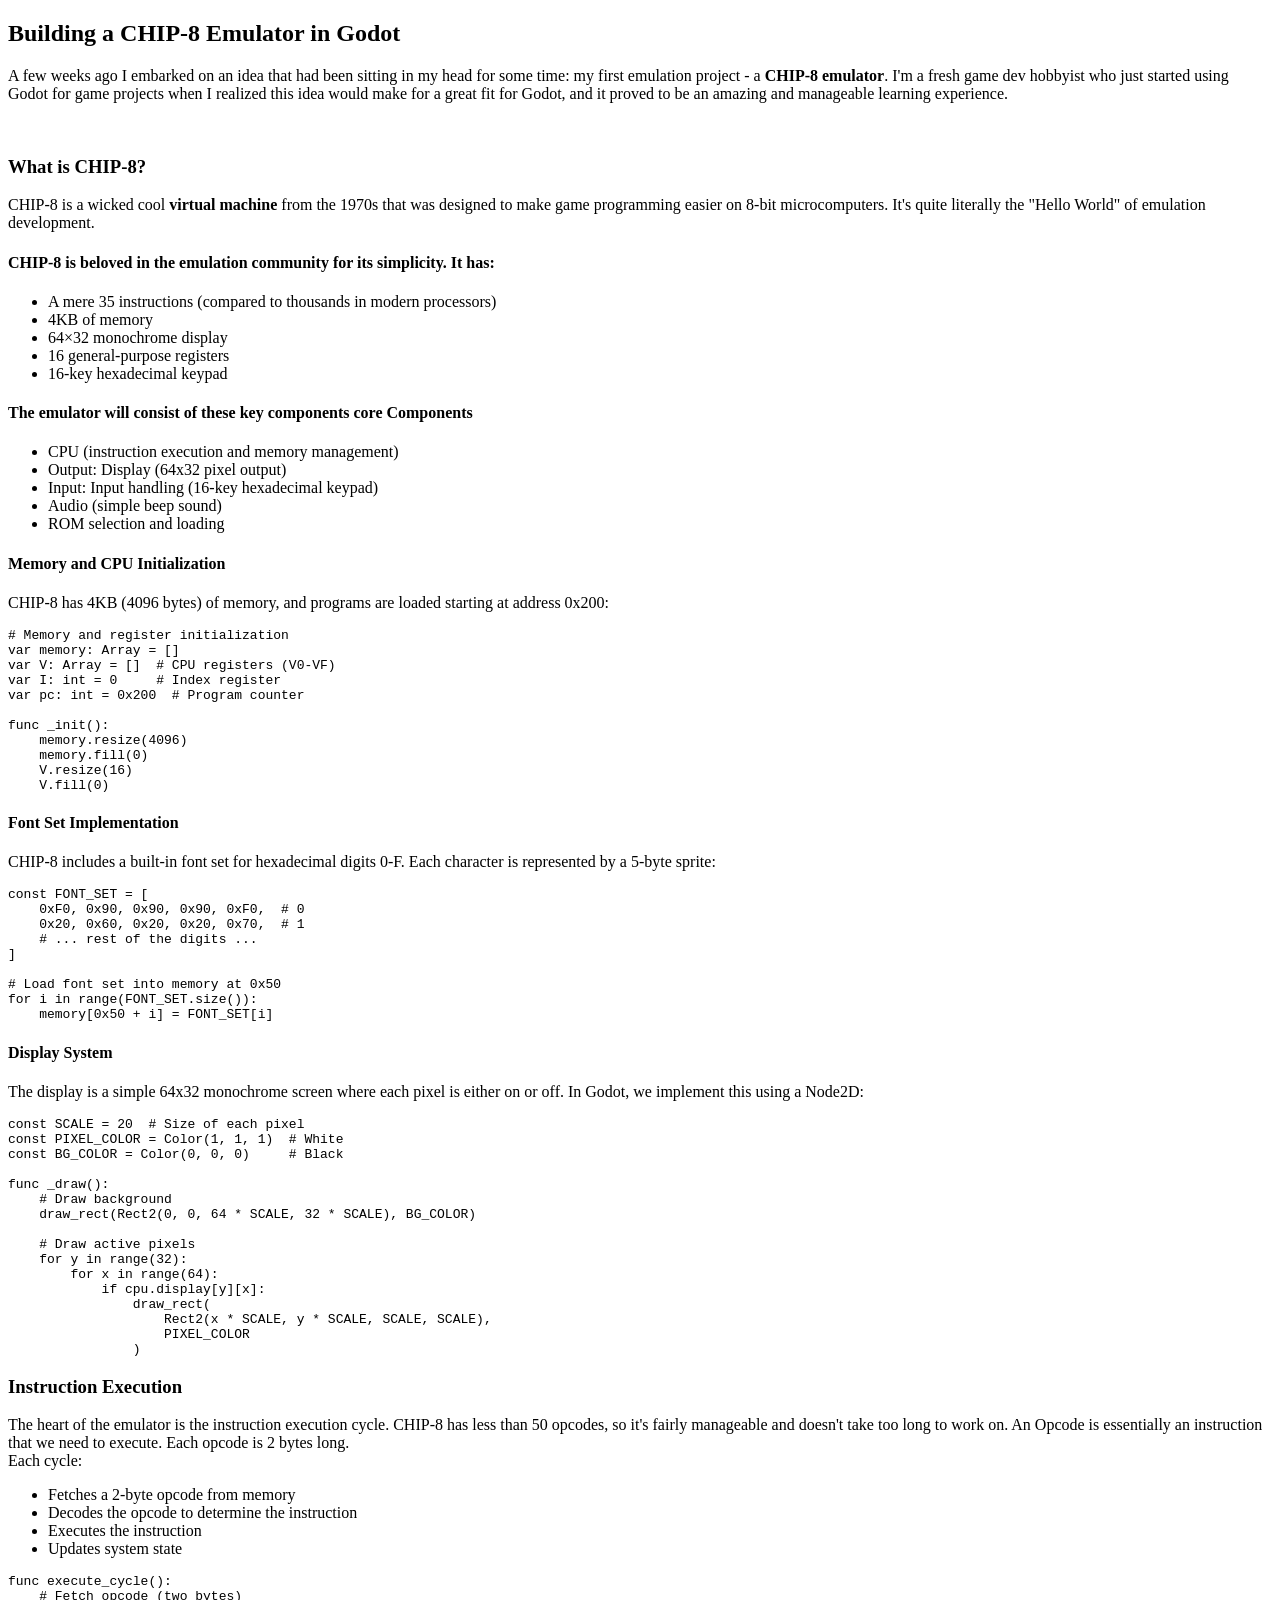
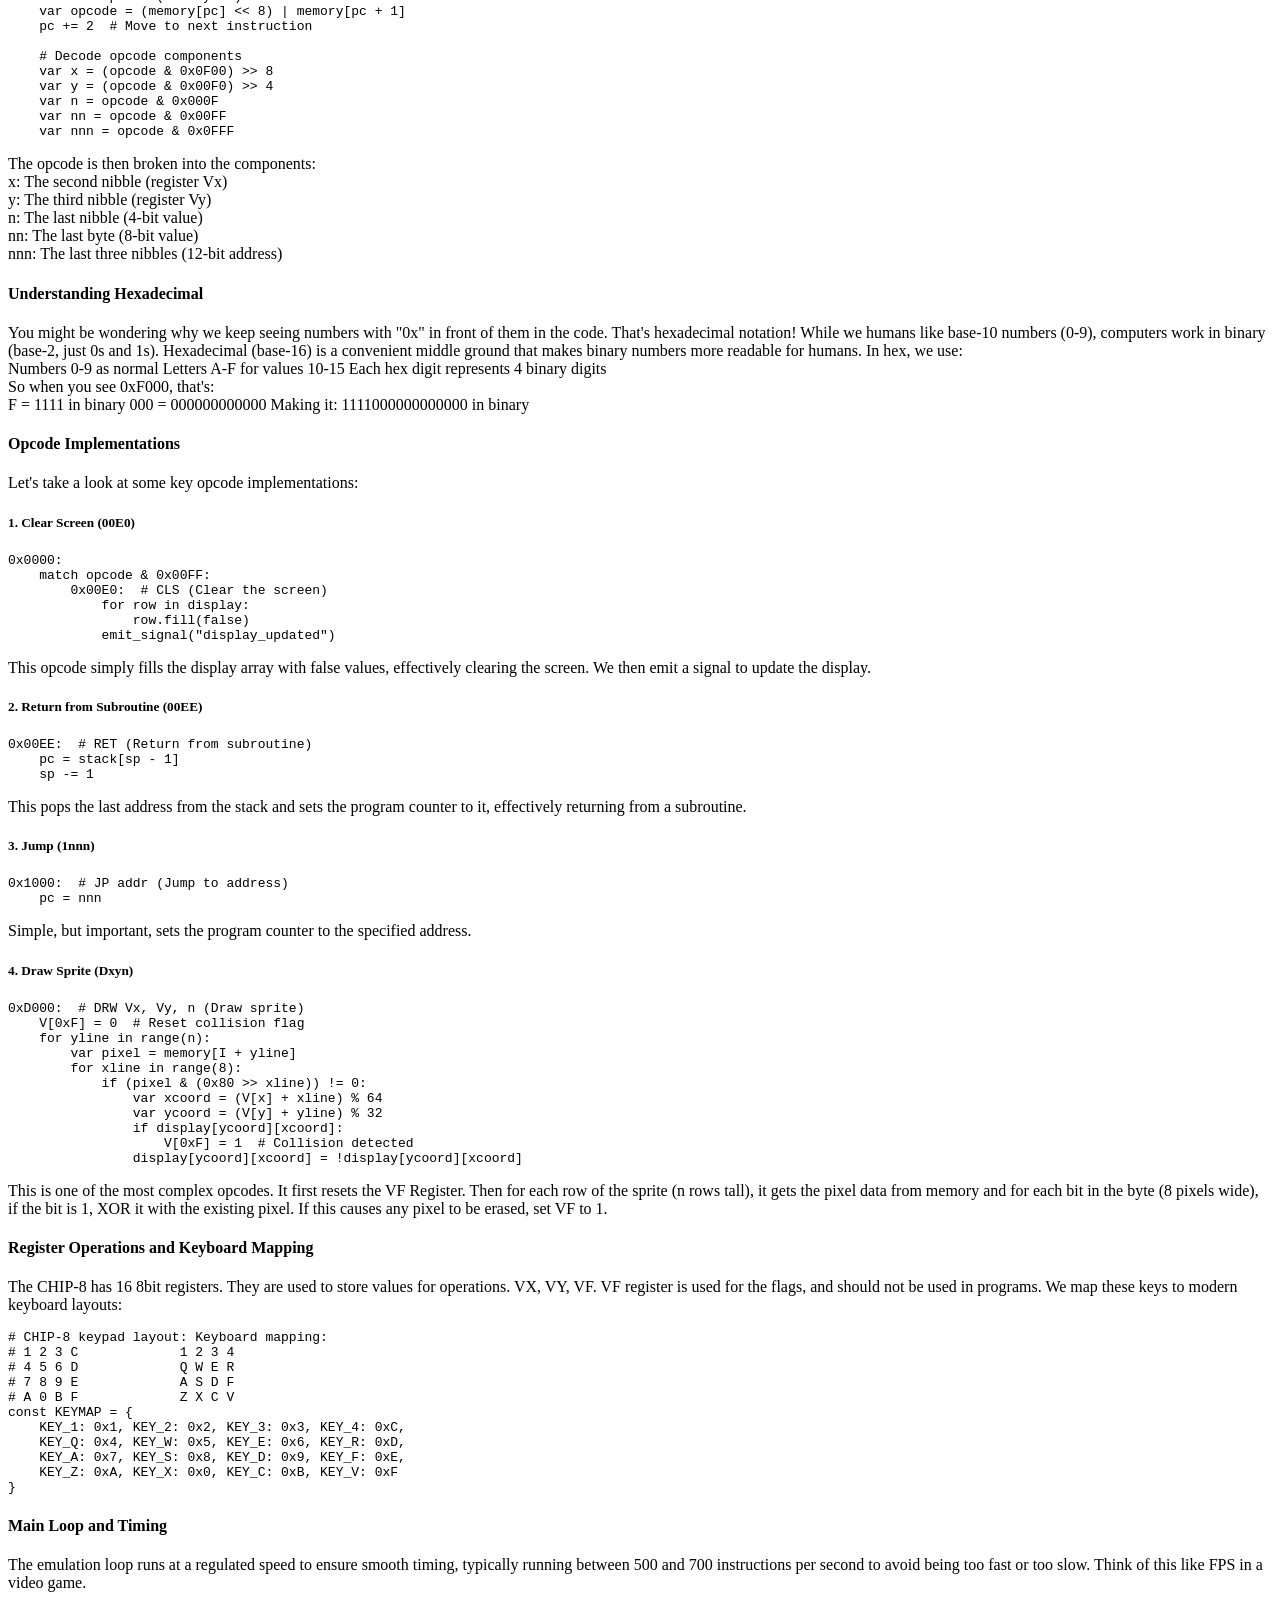
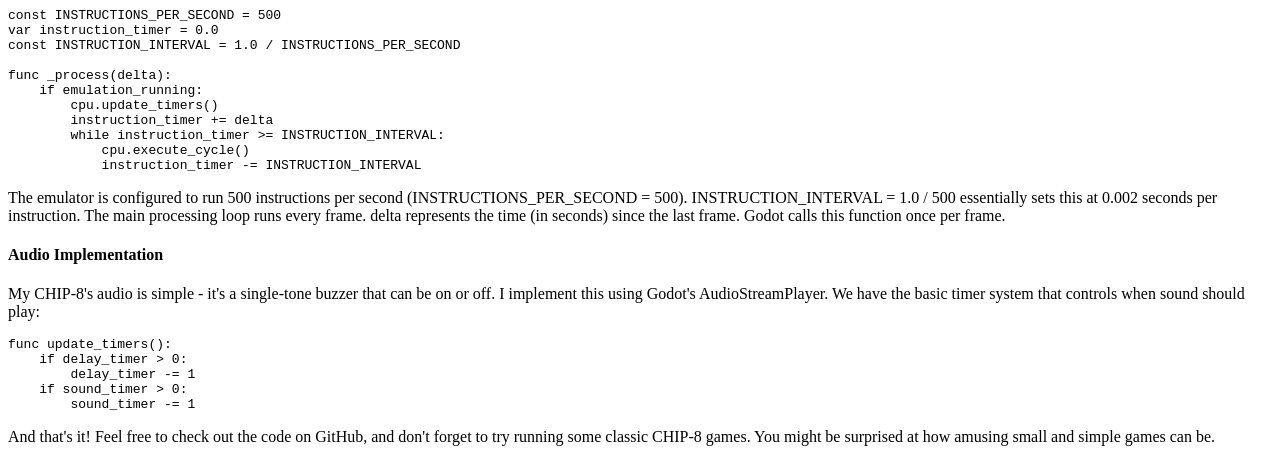
<file: page/chip-8-emulator.html>
<!DOCTYPE html>
<html lang="">
  <head>
    <meta charset="utf-8">
    <title>Extended About</title>
  </head>
  
  <body>

  </body>
<div class="margin">
    <h2>Building a CHIP-8 Emulator in Godot</h2>

    <p>A few weeks ago I embarked on an idea that had been sitting in my head for some time: my first emulation project - a <b>CHIP-8 emulator</b>. I'm a fresh game dev hobbyist who just started using Godot for game projects when I realized this idea would make for a great fit for Godot, and it proved to be an amazing and manageable learning experience.</p>
    <br>
    <h3>What is CHIP-8?</h3>
    <p>CHIP-8 is a wicked cool <b>virtual machine</b> from the 1970s that was designed to make game programming easier on 8-bit microcomputers. It's quite literally the "Hello World" of emulation development.</p>

    <h4>CHIP-8 is beloved in the emulation community for its simplicity. It has:</h4>
    <ul>
        <li>A mere 35 instructions (compared to thousands in modern processors)</li>
        <li>4KB of memory</li>
        <li>64×32 monochrome display</li>
        <li>16 general-purpose registers</li>
        <li>16-key hexadecimal keypad</li>
    </ul>

    <h4>The emulator will consist of these key components core Components</h4>
    <ul>
        <li>CPU (instruction execution and memory management)</li>
        <li>Output: Display (64x32 pixel output)</li>
        <li>Input: Input handling (16-key hexadecimal keypad)</li>
        <li>Audio (simple beep sound)</li>
        <li>ROM selection and loading</li>
    </ul>

    <h4>Memory and CPU Initialization</h4>
    <p>CHIP-8 has 4KB (4096 bytes) of memory, and programs are loaded starting at address 0x200:</p>
    <pre><code># Memory and register initialization
var memory: Array = []
var V: Array = []  # CPU registers (V0-VF)
var I: int = 0     # Index register
var pc: int = 0x200  # Program counter

func _init():
    memory.resize(4096)
    memory.fill(0)
    V.resize(16)
    V.fill(0)</code></pre>

    <h4>Font Set Implementation</h4>
    <p>CHIP-8 includes a built-in font set for hexadecimal digits 0-F. Each character is represented by a 5-byte sprite:</p>
    <pre><code>const FONT_SET = [
    0xF0, 0x90, 0x90, 0x90, 0xF0,  # 0
    0x20, 0x60, 0x20, 0x20, 0x70,  # 1
    # ... rest of the digits ...
]

# Load font set into memory at 0x50
for i in range(FONT_SET.size()):
    memory[0x50 + i] = FONT_SET[i]</code></pre>

    <h4>Display System</h4>
    <p>The display is a simple 64x32 monochrome screen where each pixel is either on or off. In Godot, we implement this using a Node2D:</p>
    <pre><code>const SCALE = 20  # Size of each pixel
const PIXEL_COLOR = Color(1, 1, 1)  # White
const BG_COLOR = Color(0, 0, 0)     # Black

func _draw():
    # Draw background
    draw_rect(Rect2(0, 0, 64 * SCALE, 32 * SCALE), BG_COLOR)
    
    # Draw active pixels
    for y in range(32):
        for x in range(64):
            if cpu.display[y][x]:
                draw_rect(
                    Rect2(x * SCALE, y * SCALE, SCALE, SCALE),
                    PIXEL_COLOR
                )</code></pre>

    <h3>Instruction Execution</h3>
    <p>The heart of the emulator is the instruction execution cycle. CHIP-8 has less than 50 opcodes, so it's fairly manageable and doesn't take too long to work on. An Opcode is essentially an instruction that we need to execute. Each opcode is 2 bytes long.<br> Each cycle:</p>
    <ul>
        <li>Fetches a 2-byte opcode from memory</li>
        <li>Decodes the opcode to determine the instruction</li>
        <li>Executes the instruction</li>
        <li>Updates system state</li>
    </ul>

    <pre><code>func execute_cycle():
    # Fetch opcode (two bytes)
    var opcode = (memory[pc] << 8) | memory[pc + 1]
    pc += 2  # Move to next instruction

    # Decode opcode components
    var x = (opcode & 0x0F00) >> 8 
    var y = (opcode & 0x00F0) >> 4
    var n = opcode & 0x000F
    var nn = opcode & 0x00FF
    var nnn = opcode & 0x0FFF</code></pre>
    <p>
      The opcode is then broken into the components:<br>
      x: The second nibble (register Vx)<br>
      y: The third nibble (register Vy)<br>
      n: The last nibble (4-bit value)<br>
      nn: The last byte (8-bit value)<br>
      nnn: The last three nibbles (12-bit address)
    </p>

    <h4>Understanding Hexadecimal</h4>
    <p>
        You might be wondering why we keep seeing numbers with "0x" in front of them in the code. That's hexadecimal notation! While we humans like base-10 numbers (0-9), computers work in binary (base-2, just 0s and 1s). Hexadecimal (base-16) is a convenient middle ground that makes binary numbers more readable for humans.
        In hex, we use:
        <br>
        Numbers 0-9 as normal
        Letters A-F for values 10-15
        Each hex digit represents 4 binary digits
        <br>
        So when you see 0xF000, that's:
        <br>
        F = 1111 in binary
        000 = 000000000000
        Making it: 1111000000000000 in binary
    </p>

    <h4>Opcode Implementations</h4>
    <p>Let's take a look at some key opcode implementations:</p>

    <h5>1. Clear Screen (00E0)</h5>
    <pre><code>0x0000:
    match opcode & 0x00FF:
        0x00E0:  # CLS (Clear the screen)
            for row in display:
                row.fill(false)
            emit_signal("display_updated")</code></pre>
    <p>This opcode simply fills the display array with false values, effectively clearing the screen. We then emit a signal to update the display.</p>

    <h5>2. Return from Subroutine (00EE)</h5>
    <pre><code>0x00EE:  # RET (Return from subroutine)
    pc = stack[sp - 1]
    sp -= 1</code></pre>
    <p>This pops the last address from the stack and sets the program counter to it, effectively returning from a subroutine.</p>

    <h5>3. Jump (1nnn)</h5>
    <pre><code>0x1000:  # JP addr (Jump to address)
    pc = nnn</code></pre>
    <p>Simple, but important, sets the program counter to the specified address.</p>

    <h5>4. Draw Sprite (Dxyn)</h5>
    <pre><code>0xD000:  # DRW Vx, Vy, n (Draw sprite)
    V[0xF] = 0  # Reset collision flag
    for yline in range(n):
        var pixel = memory[I + yline]
        for xline in range(8):
            if (pixel & (0x80 >> xline)) != 0:
                var xcoord = (V[x] + xline) % 64
                var ycoord = (V[y] + yline) % 32
                if display[ycoord][xcoord]:
                    V[0xF] = 1  # Collision detected
                display[ycoord][xcoord] = !display[ycoord][xcoord]</code></pre>
    <p>This is one of the most complex opcodes. It first resets the VF Register. Then for each row of the sprite (n rows tall), it gets the pixel data from memory and for each bit in the byte (8 pixels wide), if the bit is 1, XOR it with the existing pixel. If this causes any pixel to be erased, set VF to 1.</p>

    <h4>Register Operations and Keyboard Mapping</h4>
    <p>The CHIP-8 has 16 8bit registers. They are used to store values for operations. VX, VY, VF. VF register is used for the flags, and should not be used in programs. We map these keys to modern keyboard layouts:</p>
    <pre><code># CHIP-8 keypad layout: Keyboard mapping:
# 1 2 3 C             1 2 3 4
# 4 5 6 D             Q W E R
# 7 8 9 E             A S D F
# A 0 B F             Z X C V
const KEYMAP = {
    KEY_1: 0x1, KEY_2: 0x2, KEY_3: 0x3, KEY_4: 0xC,
    KEY_Q: 0x4, KEY_W: 0x5, KEY_E: 0x6, KEY_R: 0xD,
    KEY_A: 0x7, KEY_S: 0x8, KEY_D: 0x9, KEY_F: 0xE,
    KEY_Z: 0xA, KEY_X: 0x0, KEY_C: 0xB, KEY_V: 0xF
}</code></pre>

    <h4>Main Loop and Timing</h4>
    <p>The emulation loop runs at a regulated speed to ensure smooth timing, typically running between 500 and 700 instructions per second to avoid being too fast or too slow. Think of this like FPS in a video game.</p>
    <pre><code>const INSTRUCTIONS_PER_SECOND = 500
var instruction_timer = 0.0
const INSTRUCTION_INTERVAL = 1.0 / INSTRUCTIONS_PER_SECOND

func _process(delta):
    if emulation_running:
        cpu.update_timers()
        instruction_timer += delta
        while instruction_timer >= INSTRUCTION_INTERVAL:
            cpu.execute_cycle()
            instruction_timer -= INSTRUCTION_INTERVAL</code></pre>
    <p>The emulator is configured to run 500 instructions per second (INSTRUCTIONS_PER_SECOND = 500). INSTRUCTION_INTERVAL = 1.0 / 500 essentially sets this at 0.002 seconds per instruction. The main processing loop runs every frame. delta represents the time (in seconds) since the last frame. Godot calls this function once per frame.</p>

    <h4>Audio Implementation</h4>
    <p>My CHIP-8's audio is simple - it's a single-tone buzzer that can be on or off. I implement this using Godot's AudioStreamPlayer. We have the basic timer system that controls when sound should play:</p>
    <pre><code>func update_timers():
    if delay_timer > 0:
        delay_timer -= 1
    if sound_timer > 0:
        sound_timer -= 1</code></pre>
    
    <p>And that's it! Feel free to check out the code on GitHub, and don't forget to try running some classic CHIP-8 games. You might be surprised at how amusing small and simple games can be.</p>
</div>
</html>
</file>
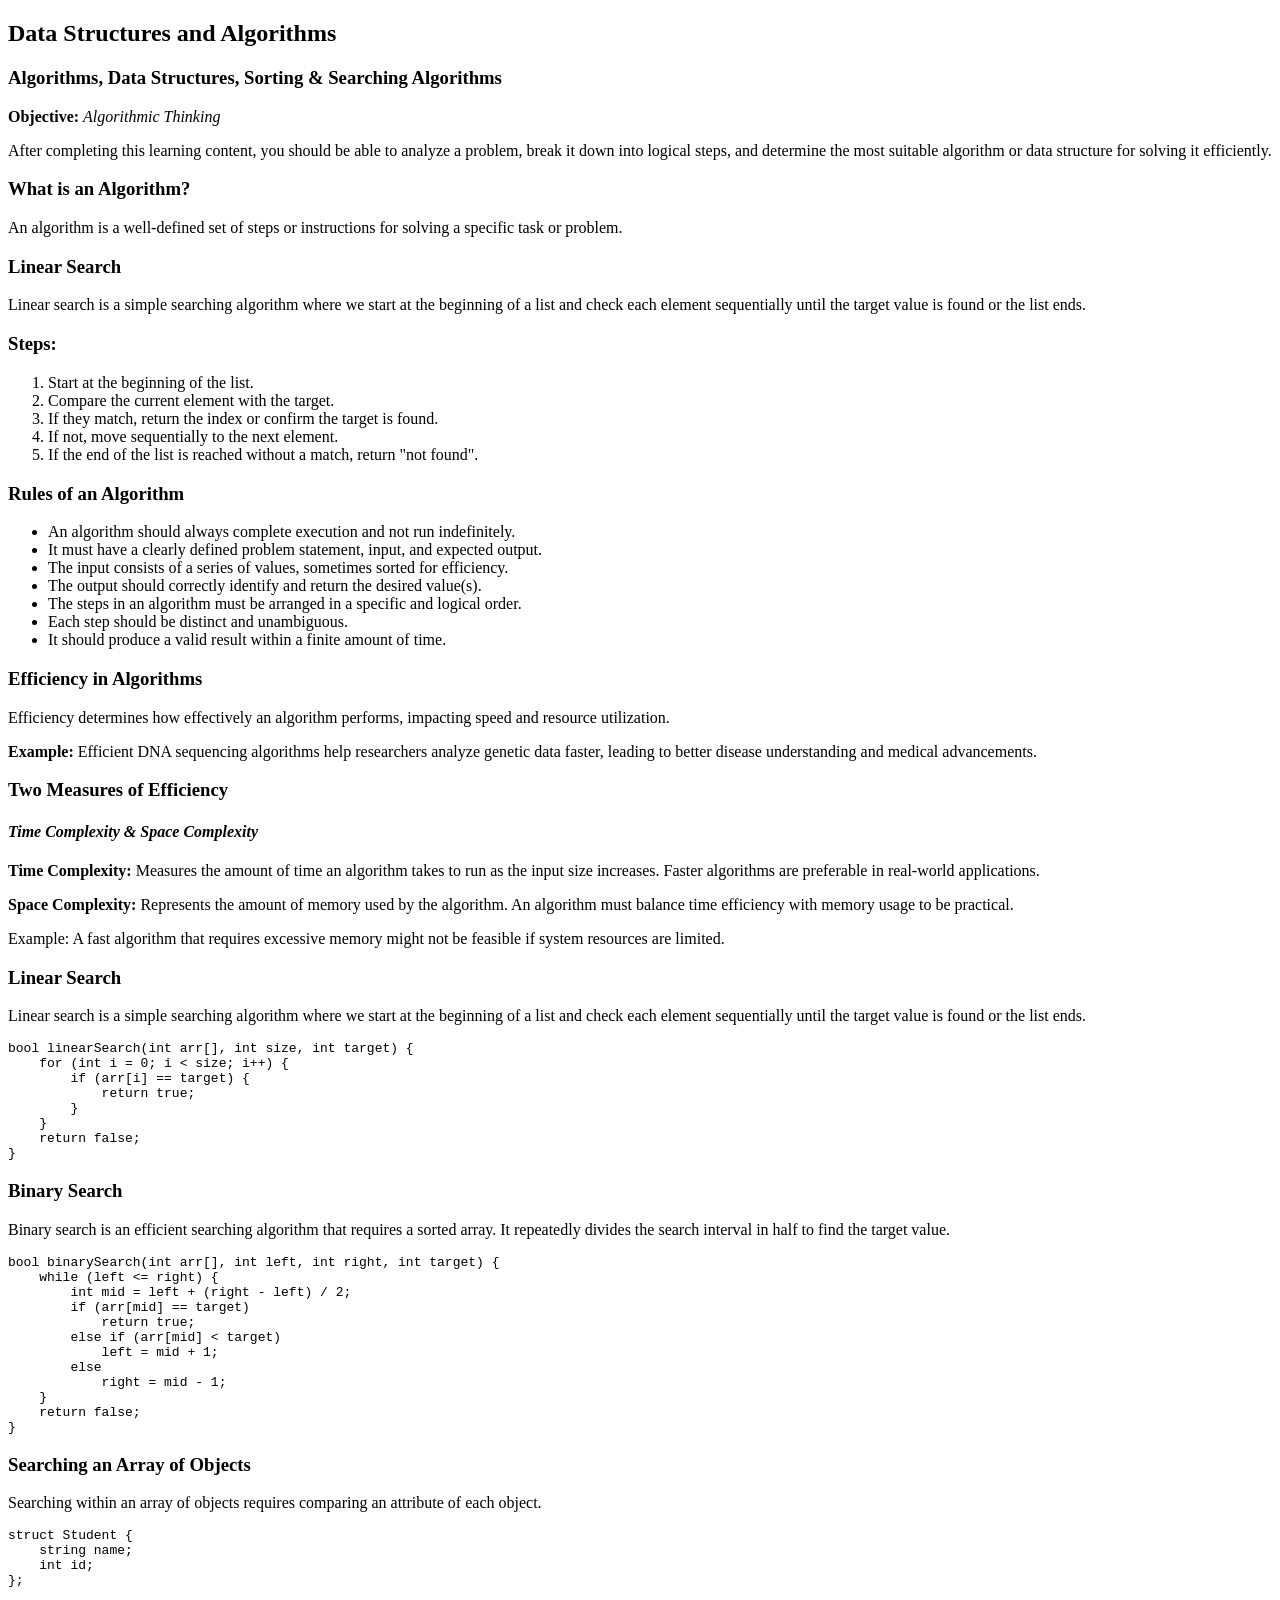
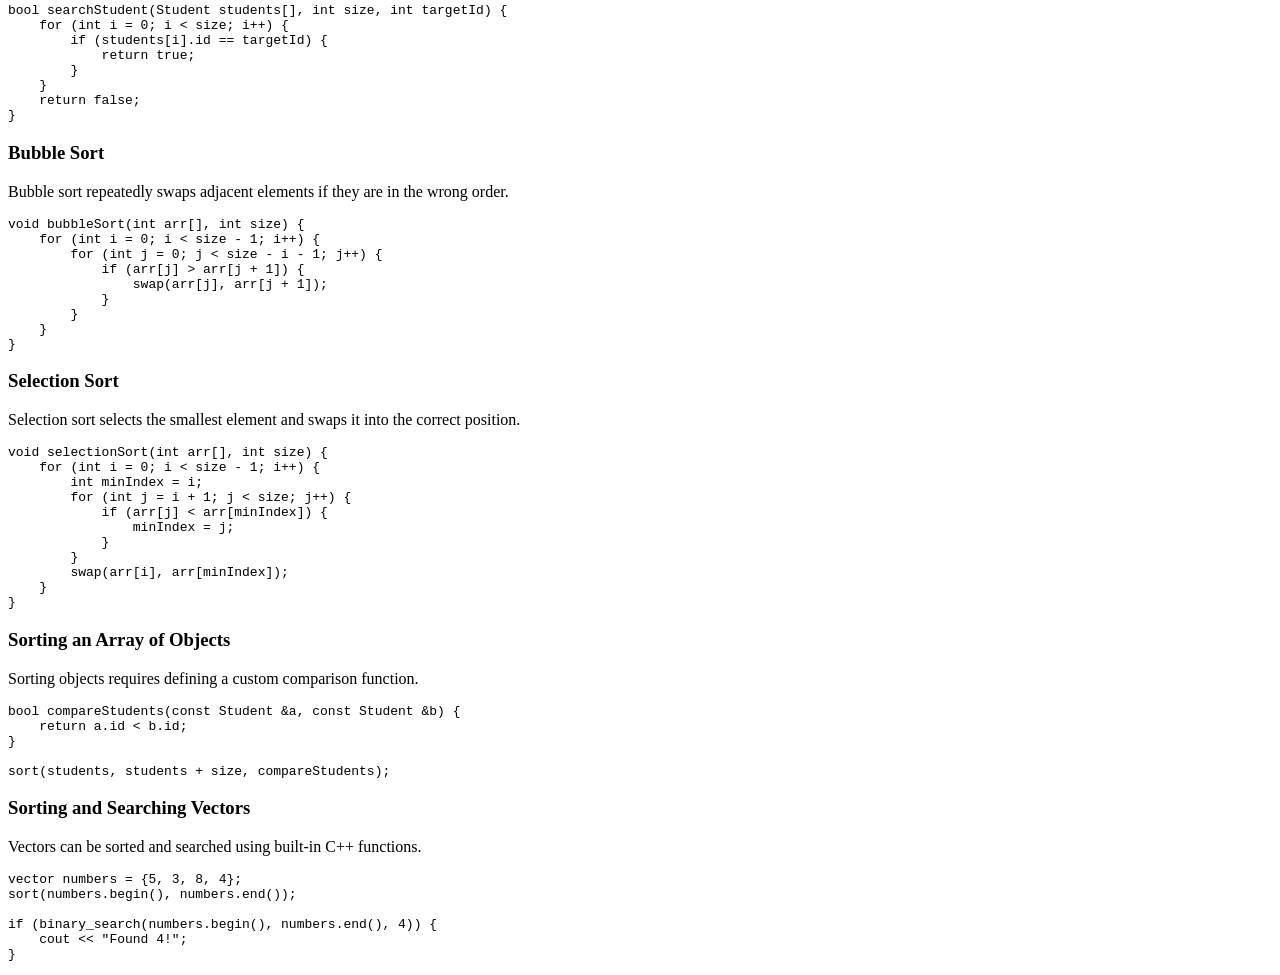
<file: page/data-str-algo.html>
<!DOCTYPE html>
<html lang="">
  <head>
    <meta charset="utf-8">
    <title>Extended About</title>
  </head>
  
  <body>
      <div class="margin">
      <h2>Data Structures and Algorithms</h2>
      
      <h3>Algorithms, Data Structures, Sorting & Searching Algorithms</h3>
      
      <p><b>Objective:</b> <i>Algorithmic Thinking</i></p>
      <p>After completing this learning content, you should be able to analyze a problem, break it down into logical steps, and determine the most suitable algorithm or data structure for solving it efficiently.</p>
      
      <h3>What is an Algorithm?</h3>
      <p>An algorithm is a well-defined set of steps or instructions for solving a specific task or problem.</p>
      
      <h3>Linear Search</h3>
      <p>Linear search is a simple searching algorithm where we start at the beginning of a list and check each element sequentially until the target value is found or the list ends.</p>
      
      <h3>Steps:</h3>
      <ol>
        <li>Start at the beginning of the list.</li>
        <li>Compare the current element with the target.</li>
        <li>If they match, return the index or confirm the target is found.</li>
        <li>If not, move sequentially to the next element.</li>
        <li>If the end of the list is reached without a match, return "not found".</li>
      </ol>
      
      <h3>Rules of an Algorithm</h3>
      <ul>
        <li>An algorithm should always complete execution and not run indefinitely.</li>
        <li>It must have a clearly defined problem statement, input, and expected output.</li>
        <li>The input consists of a series of values, sometimes sorted for efficiency.</li>
        <li>The output should correctly identify and return the desired value(s).</li>
        <li>The steps in an algorithm must be arranged in a specific and logical order.</li>
        <li>Each step should be distinct and unambiguous.</li>
        <li>It should produce a valid result within a finite amount of time.</li>
      </ul>
      
      <h3>Efficiency in Algorithms</h3>
      <p>Efficiency determines how effectively an algorithm performs, impacting speed and resource utilization.</p>
      <p><b>Example:</b> Efficient DNA sequencing algorithms help researchers analyze genetic data faster, leading to better disease understanding and medical advancements.</p>
      
      <h3>Two Measures of Efficiency</h3>
      <h4><i>Time Complexity & Space Complexity</i></h4>
      
      <p><b>Time Complexity:</b> Measures the amount of time an algorithm takes to run as the input size increases. Faster algorithms are preferable in real-world applications.</p>
      <p><b>Space Complexity:</b> Represents the amount of memory used by the algorithm. An algorithm must balance time efficiency with memory usage to be practical.</p>
      <p>Example: A fast algorithm that requires excessive memory might not be feasible if system resources are limited.</p>

      <h3>Linear Search</h3>
      <p>Linear search is a simple searching algorithm where we start at the beginning of a list and check each element sequentially until the target value is found or the list ends.</p>
      <pre><code>bool linearSearch(int arr[], int size, int target) {
    for (int i = 0; i < size; i++) {
        if (arr[i] == target) {
            return true;
        }
    }
    return false;
}</code></pre>
      
      <h3>Binary Search</h3>
      <p>Binary search is an efficient searching algorithm that requires a sorted array. It repeatedly divides the search interval in half to find the target value.</p>
      <pre><code>bool binarySearch(int arr[], int left, int right, int target) {
    while (left <= right) {
        int mid = left + (right - left) / 2;
        if (arr[mid] == target)
            return true;
        else if (arr[mid] < target)
            left = mid + 1;
        else
            right = mid - 1;
    }
    return false;
}</code></pre>
      
      <h3>Searching an Array of Objects</h3>
      <p>Searching within an array of objects requires comparing an attribute of each object.</p>
      <pre><code>struct Student {
    string name;
    int id;
};

bool searchStudent(Student students[], int size, int targetId) {
    for (int i = 0; i < size; i++) {
        if (students[i].id == targetId) {
            return true;
        }
    }
    return false;
}</code></pre>
      
      <h3>Bubble Sort</h3>
      <p>Bubble sort repeatedly swaps adjacent elements if they are in the wrong order.</p>
      <pre><code>void bubbleSort(int arr[], int size) {
    for (int i = 0; i < size - 1; i++) {
        for (int j = 0; j < size - i - 1; j++) {
            if (arr[j] > arr[j + 1]) {
                swap(arr[j], arr[j + 1]);
            }
        }
    }
}</code></pre>
      
      <h3>Selection Sort</h3>
      <p>Selection sort selects the smallest element and swaps it into the correct position.</p>
      <pre><code>void selectionSort(int arr[], int size) {
    for (int i = 0; i < size - 1; i++) {
        int minIndex = i;
        for (int j = i + 1; j < size; j++) {
            if (arr[j] < arr[minIndex]) {
                minIndex = j;
            }
        }
        swap(arr[i], arr[minIndex]);
    }
}</code></pre>
      
      <h3>Sorting an Array of Objects</h3>
      <p>Sorting objects requires defining a custom comparison function.</p>
      <pre><code>bool compareStudents(const Student &a, const Student &b) {
    return a.id < b.id;
}

sort(students, students + size, compareStudents);</code></pre>
      
      <h3>Sorting and Searching Vectors</h3>
      <p>Vectors can be sorted and searched using built-in C++ functions.</p>
      <pre><code>vector<int> numbers = {5, 3, 8, 4};
sort(numbers.begin(), numbers.end());

if (binary_search(numbers.begin(), numbers.end(), 4)) {
    cout << "Found 4!";
}</code></pre>
</div>
  </body>
</html>
</file>
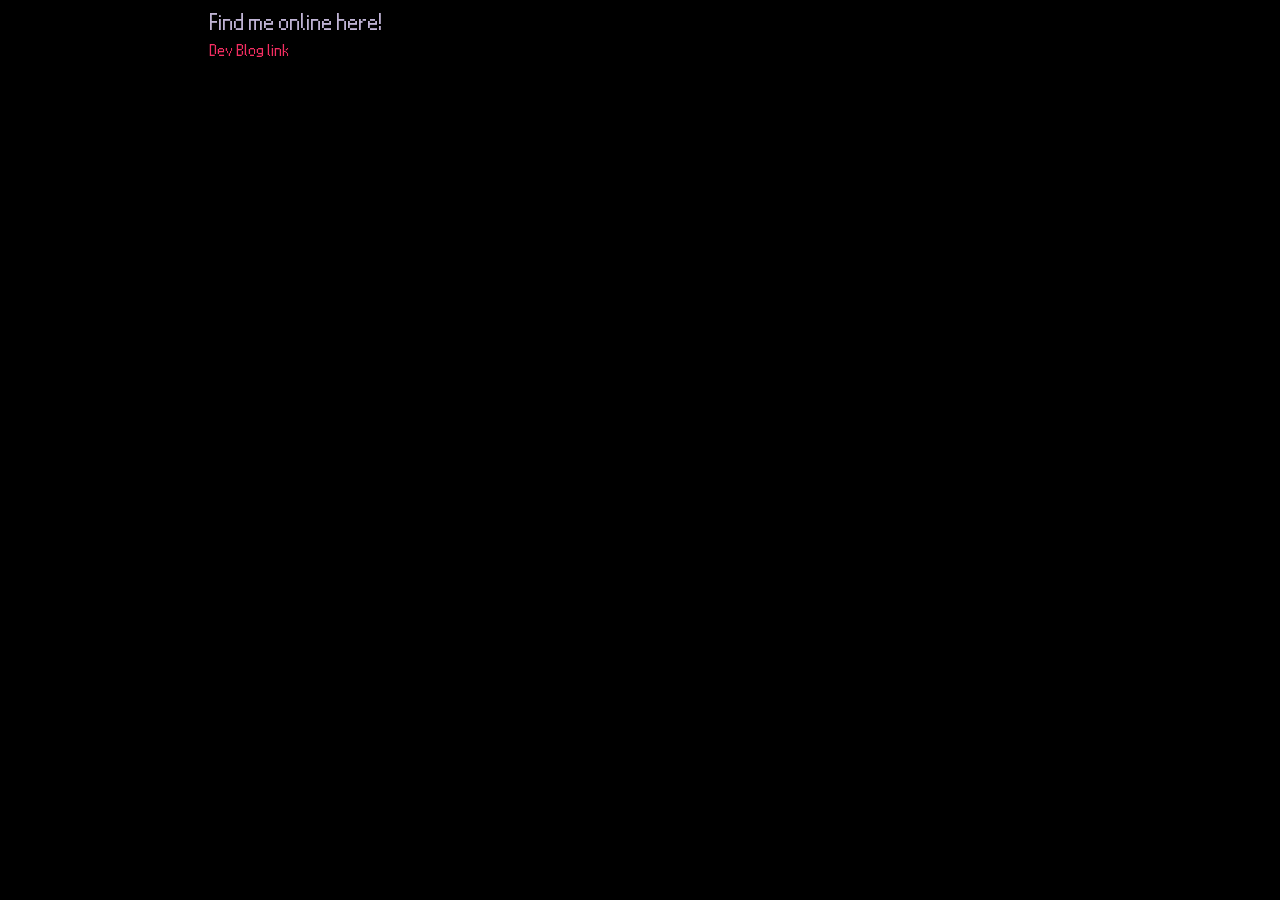
<file: page/dev-blog.html>
<!DOCTYPE html>
<html lang="">
  <head>
    <meta charset="utf-8">
    <title>Extended About</title>
    <link rel="stylesheet" href="../styles.css">
  </head>
  
  <body>
      <div class="margin">
    <h2>Find me online here!</h2>

    <p><a href="https://eve.みんな/" target="_blank">Dev Blog link</a></p>

        </div>
  </body>
</html>
</file>
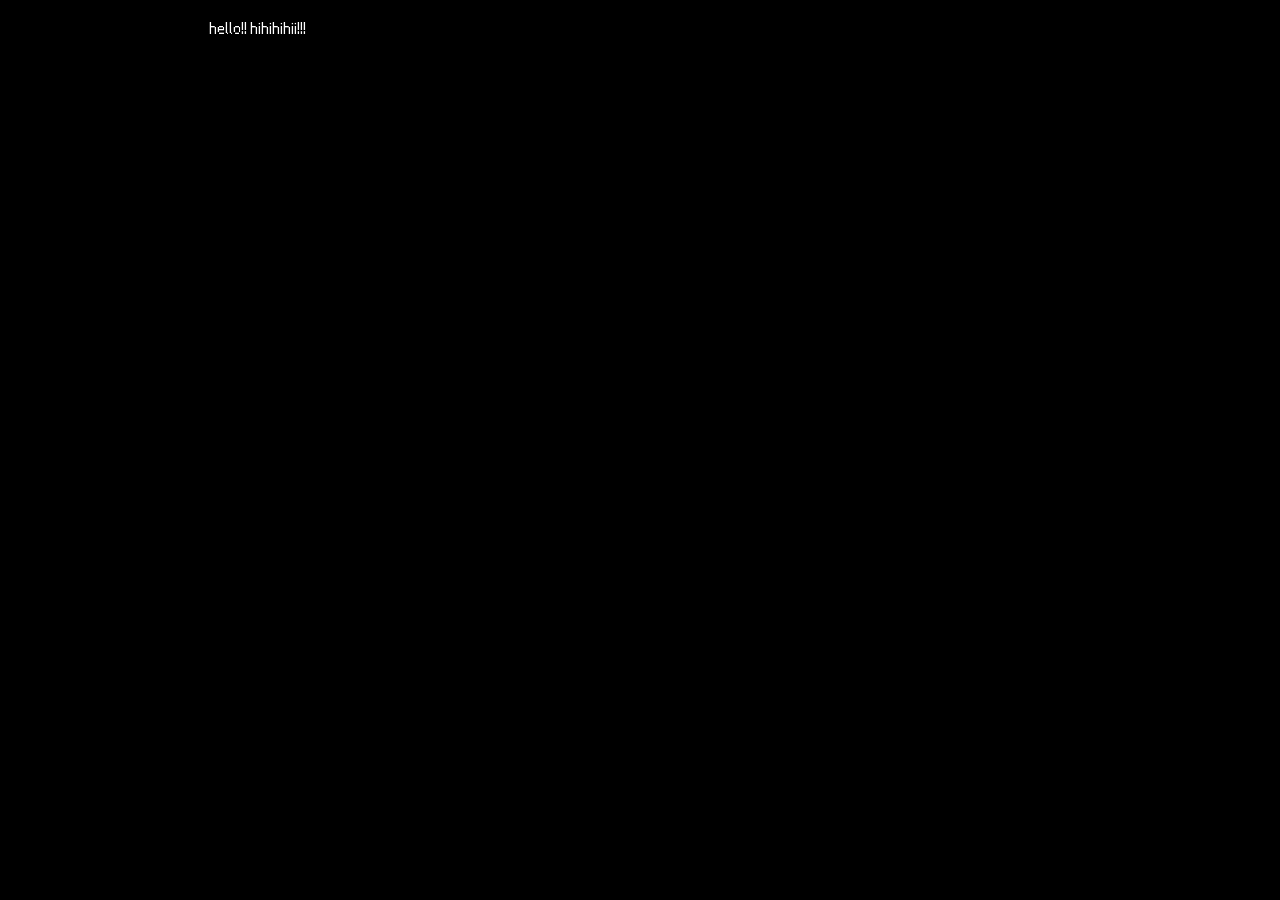
<file: page/extended-about.html>
<!DOCTYPE html>
<html lang="">
  <head>
    <meta charset="utf-8">
    <title>Extended About</title>
    <link rel="stylesheet" href="../styles.css">
  </head>
  
  <body>
      <div class="margin">
          <p>hello!! hihihihii!!!</p>
        </div>
  </body>
</html>
</file>
<file: styles.css>
:root {
    /* Base colors */
     --color-white: #fff;
     --color-pink: pink;
     --color-grey: #ddd;
    /* Main gradient colors */
     --color-pink-gradient: #e297b2;
     --color-purple-gradient: #c0b4d5;
     --color-blue-gradient: #9acde2;
     --color-green-accent: #CAD6B6;
    /* Deep Gradient colors */
     --color-deep-red-gradient: #2d0809;
     --color-deep-blue-gradient: #262047;
     --color-deep-violet-gradient: #32174d;
    /* Text shadow colors */
     --color-purple-glow: #dbbdf9;
    /* Accent colors */
     --color-fairypink: #f29ddf;
    /* New variables */
     --link-color: #f52e62;
     --hr-color: white;
     --letter-spacing: 0.32em;
     --background-color: #fff;
     --phoneWidth: (max-width: 684px);
     --tabletWidth: (max-width: 900px);
}

/* lmao */
html, body, div, span, object, iframe, h1, h1, h2, h3, h5, h6, p, blockquote,
pre, a, abbr, acronym, address, code, del, dfn, em, img, q, dl, dt, dd, ol, ul,
li, fieldset, form, label, legend, table, caption, tbody, tfoot, thead, tr, th,
td {
    margin: 0;
    padding: 0;
    border: 0;
    font-weight: inherit;
    font-style: inherit;
    font-size: 100%;
    font-family: inherit;
    vertical-align: baseline;
}

 @font-face {
     font-family: "nintendo-ds-bios";
     src: url(Nintendo-DS-BIOS.ttf) format("truetype");
     font-style: normal;
}
 @font-face {
     font-family: "Saitamaar";
     src: url(Saitamaar.ttf) format("truetype");
     font-style: normal;
}
 body {
     background-color: black;
     color: white;
     font-family: "nintendo-ds-bios", sans-serif;
}
 .header-row {
     grid-column: span 2;
     height: 50px;
     border: 0px solid black;
     display: inline-block;
}
 #ascii-art {
     opacity: 0;
     transition: opacity 1s ease-in;
}
 #ascii-art.visible {
     opacity: 1;
}
/* Styling for horizontal rules and associated headings */
 hr {
     display: block;
     margin: 50px 0 -35px;
     padding-left: 5px;
     width: 100%;
     height: 1px;
     border: 0;
     background-color: var(--hr-color);
}
 hr + h1 {
     display: inline-block;
     position: relative;
     left: 50%;
     margin: 0;
     margin-bottom: 10px;
     padding: 5px 8px;
     border: 1px solid var(--hr-color);
     transform: translateX(-50%);
     color: var(--hr-color);
     font-size: 1.2rem;
     font-weight: lighter;
     letter-spacing: var(--letter-spacing);
     text-align: center;
     text-transform: uppercase;
     background-color: black;
}
 hr + h1::first-letter {
     margin-left: var(--letter-spacing);
}
 hr + h1 {
     border-width: 1px 0;
     position: relative;
}
 hr + h1::before, hr + h1::after {
     display: block;
     position: absolute;
     top: 0;
     bottom: 0;
     width: 1px;
     background: var(--hr-color);
     content: '';
}
 hr + h1::before {
     left: 0;
}
 hr + h1::after {
     right: 0;
}
navigation.border h2 {
    font-size: 1.4rem;
}
 nav ul li a2:hover {
     text-decoration: none;
}
 a2 {
     color: white;
     text-decoration: none;
}
 a {
     color: var(--link-color);
     text-decoration: none;
}
 a:focus, a:hover {
     text-decoration: underline;
}
 #content {
     height: 445px;
     width: 800px;
     margin-left: -200px;
     overflow-x: auto;
     scrollbar-width: none;
     overflow-y: none;
     font-size: 1.5rem;
}
 .margin {
     margin-left: 210px;
     height: max-content;
     margin-top: 10px 
}
 .aa {
     font-family: Saitamaar, serif !important;
     line-height: 18px;
     font-size: 16px;
     overflow: auto;
     color:white;
     overflow: hidden;
}
 .w-100 {
     width: 100% !important;
}
 .border-md {
     border-width: 1px !important;
     border-style: solid !important;
}
 textarea {
     background-color: transparent;
     border-style: none;
     font: inherit;
     font-size: inherit;
     line-height: inherit;
     font-family: inherit;
     overflow: auto;
     overflow: hidden;
     resize: vertical;
}
 * {
     padding: 0;
     margin: 0;
     margin-top: 0px;
}
 *, ::before, ::after {
     background-repeat: no-repeat;
     box-sizing: inherit;
}
 nav {
     font-size: 1.5rem;
     margin-left: 10px;
     z-index: 100;
     position: relative;
     height: max-content;
     overflow-x: hidden;
     overflow-y: auto;
     scrollbar-width: none;
     line-height: 1.9rem;
}
 nav ul {
     list-style: none;
     padding-left: 0;
     padding: 0;
     margin: 0;
}
 nav ul li a {
     display: block;
}
 nav ul li a:hover {
     background-color: transparent;
     color: white;
     text-decoration: underline;
}
 nav ul li a:focus {
     color: white;
     text-decoration: none;
}
/* Submenu styles */
 .submenu {
     list-style: none;
     padding-left: 20px;
     display: none;
}
 .submenu li a {
     font-weight: normal;
}
 .expanded .submenu {
     display: block;
}
 .terminal-title {
     font-size: 24px;
     display: flex;
     height:100%;
     align-items: flex-start;
     position: relative;
}
 .terminal-title span {
     position: relative;
     cursor: pointer;
}
 .terminal-title h1 {
     display: flex;
     align-items: flex-start;
     justify-content: space-between;
     align-items: center;
     margin: 0;
     position: absolute;
     bottom: 0px;
     margin-bottom: 3px;
     font-size: 26px;
}
 .cursor {
     width: 10px;
     height: 16px;
     background-color: var(--link-color);
     margin-left: 5px;
     margin-top: 1px;
     animation: blink 1s infinite;
     position: relative;
}
 @keyframes blink {
     0% {
         opacity: 0;
    }
     50% {
         opacity: 1;
    }
     100% {
         opacity: 0;
    }
}
 .navigation {
     height: 100%;
     width: 200px;
}
 .grid {
     display: grid;
     position: relative;
     grid-template-rows: 50px 1fr;
     grid-template-columns: 200px 600px;
     width: 800px;
     margin: 0 auto;
     height: fit-content;
     gap: 0;
}
 div.navigation.border {
     border-right: 1px solid grey;
}
 @media (max-width: 800px) {
     html,body{
         overflow-x: hidden;
         height: 100%;
    }
     body > div {
         display: grid;
         grid-template-rows: 50px auto auto auto;
         grid-template-columns: 1fr;
         width: 100%;
         margin: 0;
         gap: 0px;
    }
     .grid {
         grid-template-rows: auto;
         grid-template-columns: 1fr;
         width: 100%;
    }
    /* First row remains unchanged */
     body > div > div:first-child {
         grid-column: 1;
         position: sticky;
         top: 0px;
         background-color: black;
         z-index: 1000;
    }
     hr{
         margin: 20px 0 -15px;
    }
     hr + h1 {
         font-size: 1.4rem;
    }
    /* Navigation row */
     nav .menu-item.expanded > .submenu {
         display: block;
         overflow: auto;
         scrollbar-width: none;
    }
     nav {
         grid-row: 2;
         width: 100%;
         display: flex;
         overflow-x: auto;
         white-space: nowrap;
         height: auto;
         max-height: none;
         line-height: unset;
         margin: 0px;
    }
     .navigation {
         border-right: 0px solid grey !important;
         position: sticky;
         top:49px;
         z-index: 999;
         width: 100%;
         background-color: black;
         padding-bottom: 10px;
         border-bottom: 1px solid white !important;
    }
     nav > ul {
         font-size: 1.6rem;
         justify-content: space-between;
         margin: 0 1rem;
         gap: 1rem;
         width: 100%;
         display: flex;
         list-style: none;
    }
     nav .menu-item {
         position: relative;
    }
     nav .submenu {
         display: none;
         position: fixed;
         top: 25%;
         left: 50%;
         transform: translate(-50%, 0%);
         background-color: black;
         color: white;
         border: 1px solid var(--hr-color);
         z-index: 1;
         max-height: 60%;
        /* stop overflowing */
         width: 60%;
         overflow-y: auto;
         overflow-x: hidden;
    }
     nav .submenu .submenu {
         position: relative;
         top: auto;
         left: auto;
         transform: none;
         width: 100%;
         max-height: none;
         border: none;
         padding: 0;
         margin-left: 2rem;
         border-radius: 4px;
    }
     nav .submenu > li {
         padding: 0.5rem 0;
        /* spacing between menu items */
    }
    /* Submenu nested within submenu */
     nav .submenu > .menu-item > .submenu {
         display: block;
        /* show */
    }
     .menu-item.expanded > .submenu {
         display: block;
        /* show */
    }
    /* Expanded nested submenu */
     .menu-item.expanded > .submenu > .menu-item.expanded > .submenu {
         display: block;
        /* show */
    }
     .mobile-menu-overlay {
         display: none;
         position: fixed;
         top: 0;
         left: 0;
         right: 0;
         bottom: 0;
         z-index: 2;
    }
     .mobile-menu-overlay.active {
         display: block;
        /* show when active */
    }
     #content {
         grid-row: 3;
         width: 100%;
         margin-left: 0;
         height: 100%;
         scrollbar-width: none;
         overflow-x: none;
         overflow-y: auto;
    }
     .border-md {
         border-width: 1px 0 0 !important;
    }
     .aa {
         font-family: Saitamaar, serif !important;
         line-height: 2.8vw;
         font-size: 2.6vw;
         overflow: auto;
         color:white;
         overflow: hidden;
    }
     .margin {
         margin-top:0px;
         margin-left: 0px;
         padding: 10px;
    }
  }

/* Notes Content Styling */
 .margin {
     padding-right: 10px;
     padding-bottom: 10px;
}
/* Headings Hierarchy */
 .margin h1 {
     font-size: 2.2rem;
     color: var(--color-fairypink);
     letter-spacing: 0.05em;
     font-weight: 500;
}
 .margin h2 {
     font-size: 1.8rem;
     margin-top: 1.5px;
     color: var(--color-purple-gradient);
}
 .margin h3 {
     font-size: 1.4rem;
     color: var(--color-blue-gradient);
     margin-top: 1.5rem;
     margin-bottom: 1rem;
}
/* Text Elements */
 .margin p {
     font-size: 1.3rem;
     line-height: 1.7;
     color: var(--color-white);
}
 .margin b {
     color: var(--color-pink-gradient);
     font-weight: 600;
}
 .margin i {
     color: var(--color-blue-gradient);
     font-style: italic;
}
/* Lists */
 .margin ul, .margin ol {
     margin-left: 1.5rem;
     margin-bottom: 1.5rem;
}
 .margin li {
     line-height: 1.6;
}
 .margin ul li {
     list-style-type: none;
     position: relative;
     font-size: 1.3rem;
}
 .margin ul li::before {
     content: "-";
     color: var(--color-pink-gradient);
     position: absolute;
     left: -1.2rem;
}
/* Inactive links */
.inactive {
  pointer-events: none;
  opacity: 0.5;
  cursor: not-allowed;
  text-decoration: none;
  background: none;
  border: none;
}
/* Code Blocks */
 .margin pre {
     background-color: var(--color-deep-blue-gradient);
     padding: 1rem;
     border-radius: 4px;
     margin: 1rem 1rem;
     overflow-x: auto;
     scrollbar-width: none;
     border: 1px solid var(--color-purple-gradient);
}
 .margin code {
     font-family: 'Courier New', monospace;
     font-size: 0.9rem;
     line-height: 1.3;
     color: var(--color-purple-glow);
}
/* Definition Style */
 .margin p b + i {
     margin-left: 0.5rem;
     opacity: 0.9;
}
/* Section Spacing */
 .margin > section {
     margin-bottom: 3rem;
}
/* Responsive Design */
 @media (max-width: 800px) {
     .margin {
         margin-left: 0;
         padding: 1rem;
    }
     .margin h1 {
         font-size: 1.8rem;
    }
     .margin h2 {
         font-size: 1.5rem;
         margin-bottom: 0rem;
    }
     .margin h3 {
         font-size: 1.3rem;
    }
     .margin p {
         margin: 1rem 0;
    }
     .margin pre {
         padding: 1rem;
    }
     .margin code {
         font-size: 0.85rem;
    }
     .margin ol {
         font-size: 1rem;
         margin-left: 1.5rem;
         margin-bottom: 1.5rem;
    }
}
/* Special Elements */
 .margin .note-box {
     background-color: var(--color-deep-violet-gradient);
     border-left: 4px solid var(--color-pink-gradient);
     padding: 1rem;
     margin: 1.5rem 0;
     border-radius: 0 4px 4px 0;
}
 .margin .highlight {
     color: var(--color-fairypink);
     font-weight: 500;
}

/* Header nav buttons */
 .nav-buttons {
     display: flex;
     align-items: flex-start;
     justify-content: space-between;
     align-items: center;
     margin: 0;
     position: absolute;
     bottom: 0px;
     margin-bottom: 3px;
     margin-right: -2px;
     font-size: 26px;
     right: 0;
}
 .back-button, .socials-button {
     padding: 0.5rem 0.5rem;
     background: transparent;
     border: 0px solid black;
     cursor: pointer;
     font-family: "nintendo-ds-bios", monospace;
     display: flex;
     align-items: center;
     gap: 0.5rem;
}
 .back-button {
     color: var(--link-color);
     font-size: inherit;
     text-decoration: none;
     transition: transform 0.1s ease;
}
 .back-button:active {
     transform: scale(0.88);
}
 .socials-button {
     color: var(--link-color);
     font-size: inherit;
     transition: transform 0.1s ease;
}
 .socials-button:active {
     transform: scale(0.88);
}
 .chevron {
     transition: transform 0.2s;
}
 .chevron.open {
     transform: rotate(180deg);
}
 .social-dropdown {
     position: absolute;
     top: calc(100% - -3px);
     right: 0;
     background: black;
     backdrop-filter: blur(5px);
     border: 1px solid rgba(255, 255, 255, 0.8);
     display: none;
     white-space: nowrap;
     z-index: 1000;
     margin: 0px;
     padding: 0px;
     border-right-style: dotted;
}

 @media (max-width: 800px) {
     .social-dropdown {
         top: calc(100% - -23px);
    }
}

 .social-dropdown.show {
     display: block;
}
 .social-dropdown a {
     display: flex;
     align-items: center;
     padding: 0.70rem 1rem;
     color: white;
     text-decoration: none;
     font-size: 0.875rem;
     border-bottom: 1px solid black;
     gap: 0.5rem;
}
 .social-dropdown a:last-child {
     border-bottom: none;
}
 .social-dropdown a:hover {
     background: rgba(245, 46, 98, 0.1);
}
 .social-icon {
     width: 15px;
     height: 15px;
     object-fit: contain;
     vertical-align: middle;
     fill: #F52E61;
     border: 1px inset white;
     padding: 5px;
}
 .buttons-container {
     position: relative;
}
</file>
